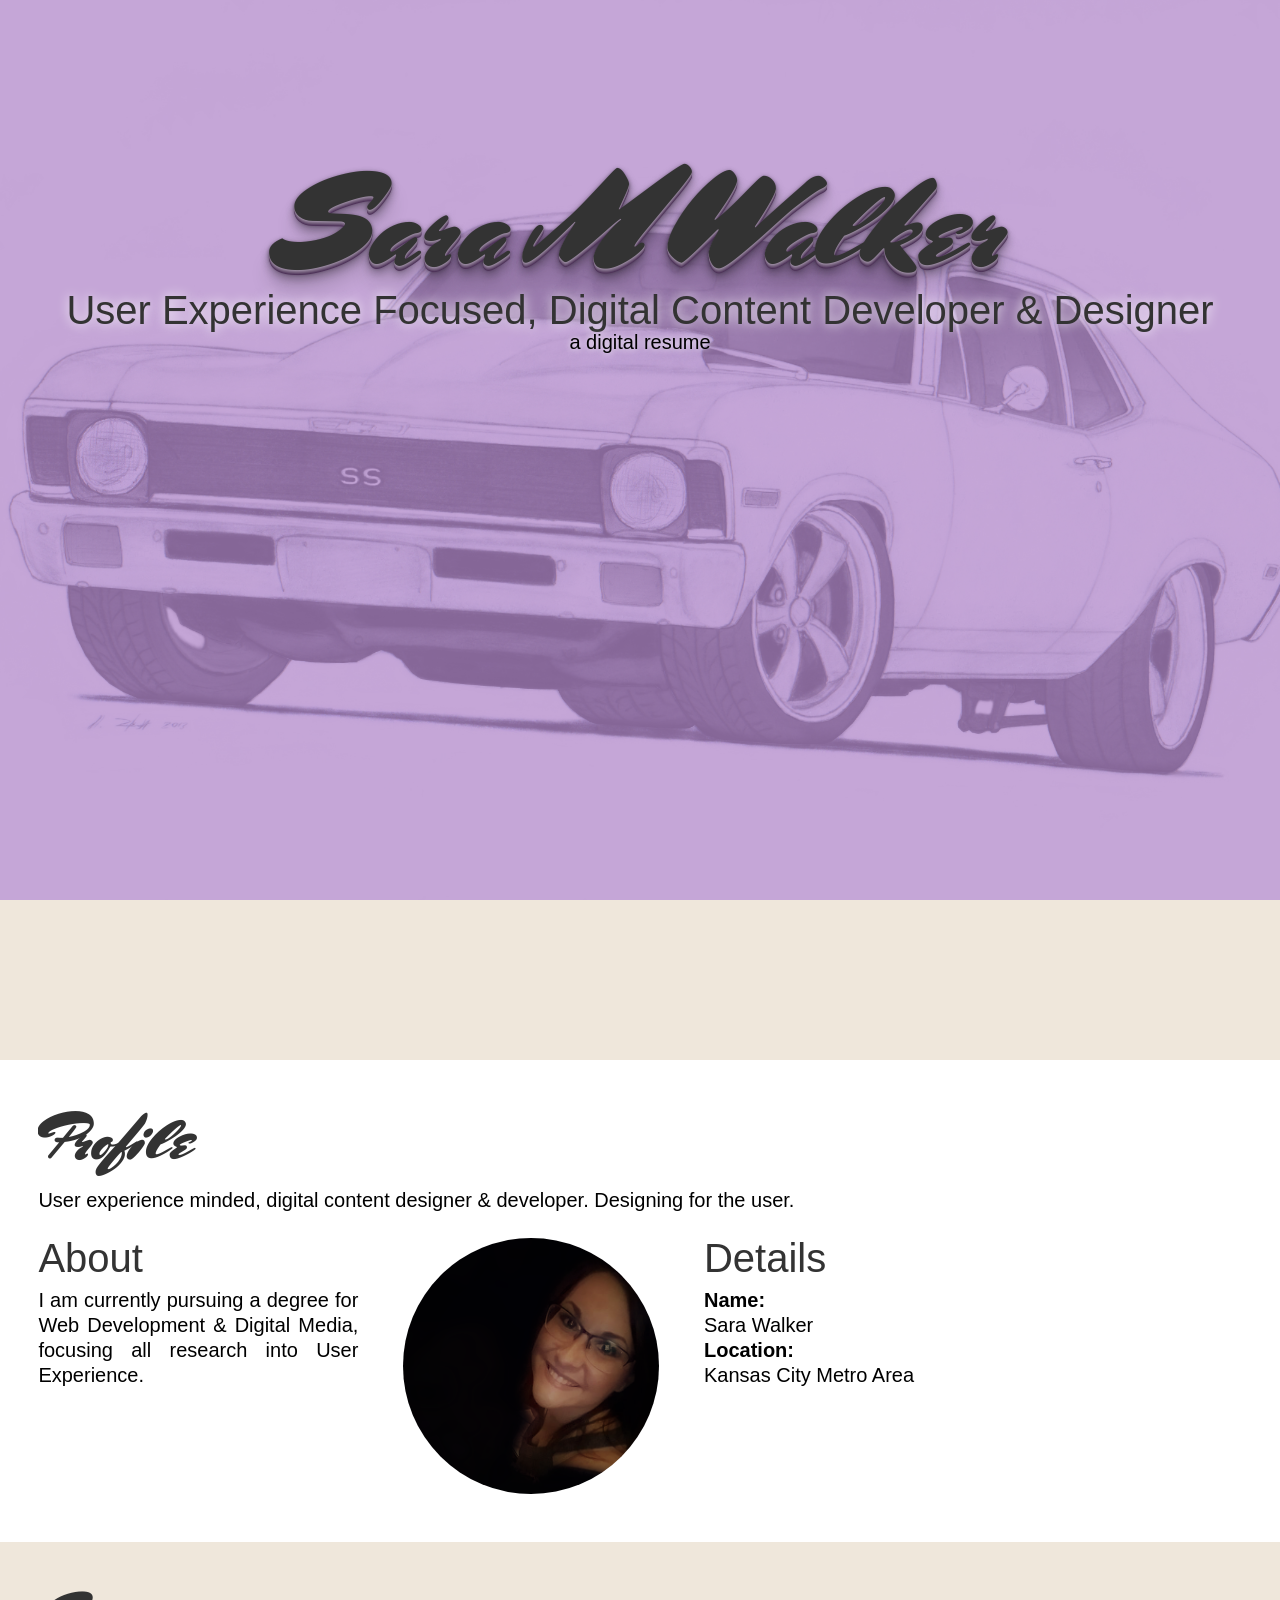
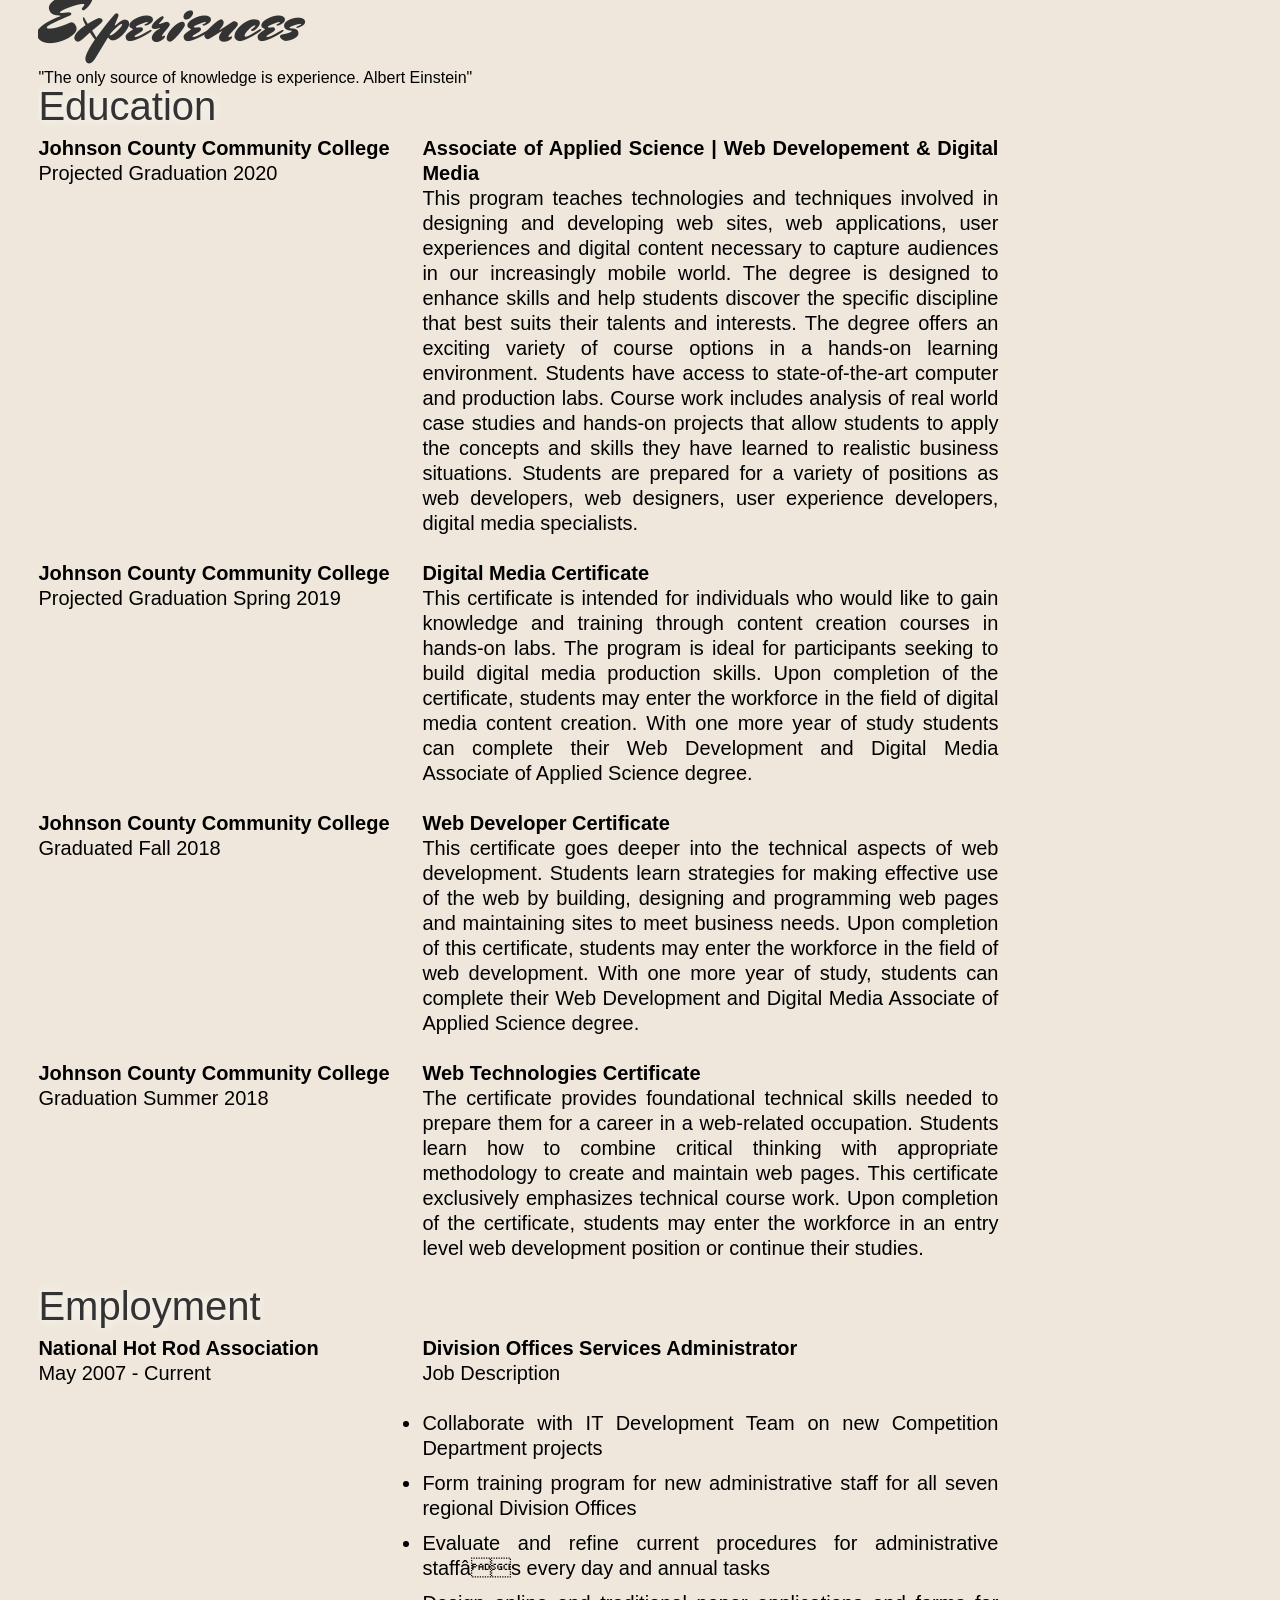
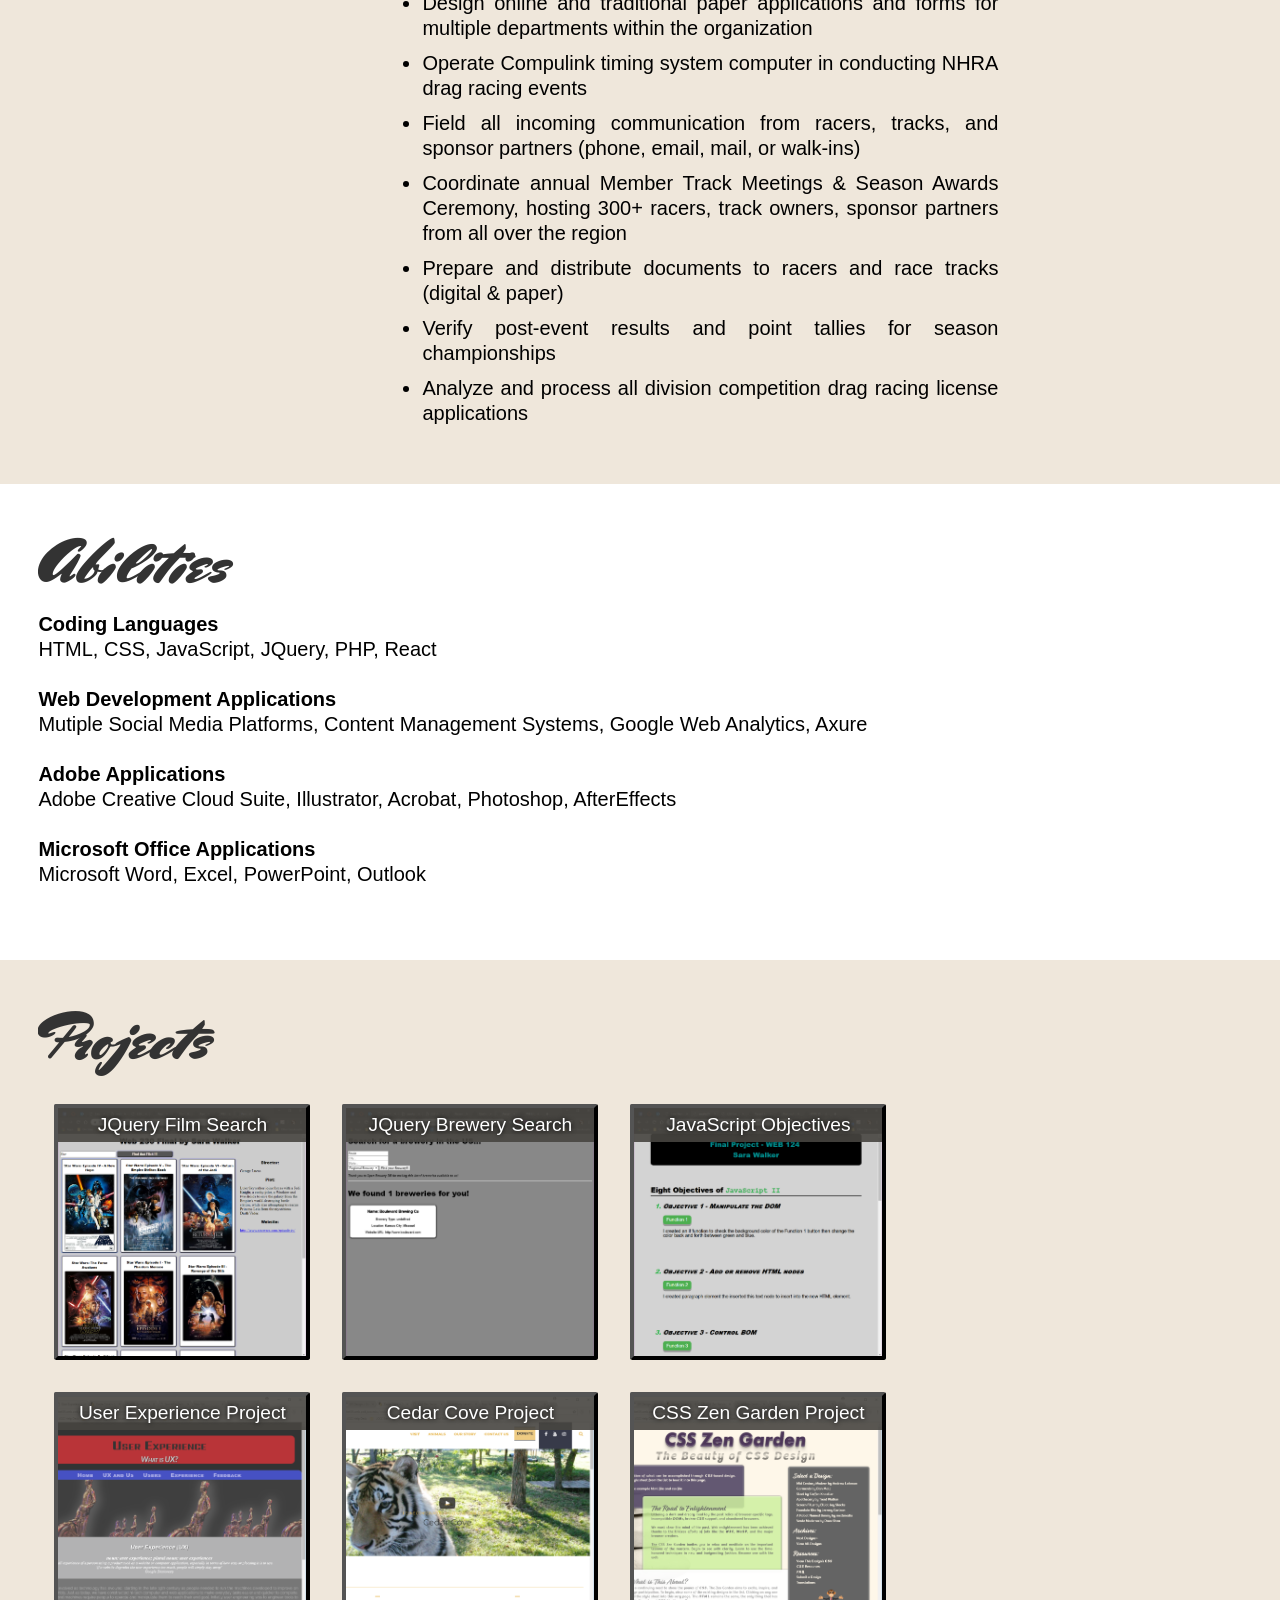
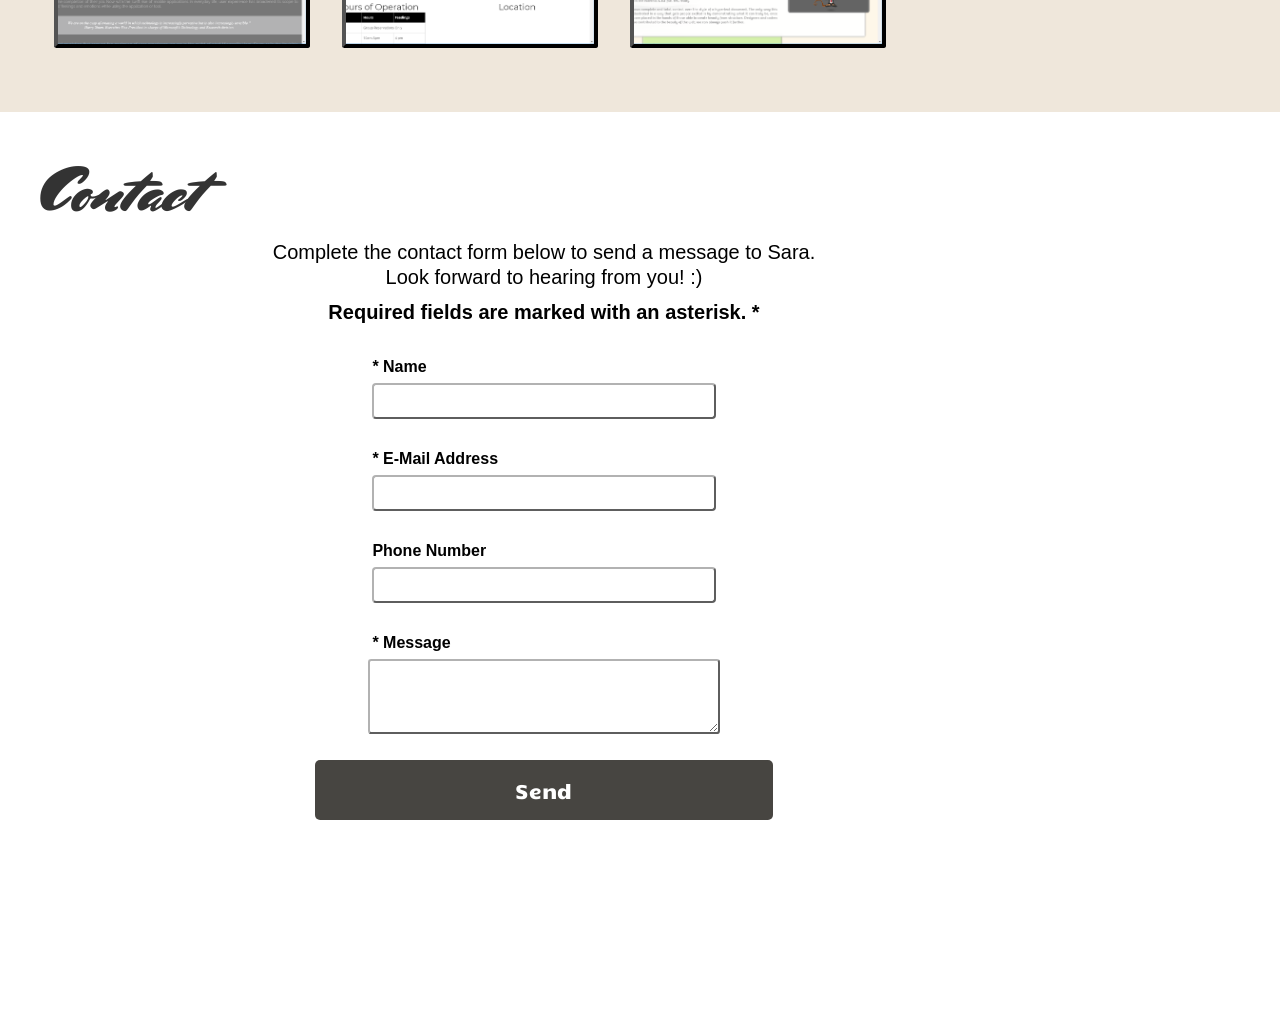
<file: index.html>
<!doctype html>

<html lang='en'>
<head>
	<meta charset="utf-8" />
	<!-- Global site tag (gtag.js) - Google Analytics -->
	<script async src="https://www.googletagmanager.com/gtag/js?id=UA-113386253-3"></script>
	<script>
	  window.dataLayer = window.dataLayer || [];
	  function gtag(){dataLayer.push(arguments);}
	  gtag('js', new Date());

	  gtag('config', 'UA-113386253-3');
	</script>
	<meta name="viewport" content="width=device-width, initial-scale=1.0" />
	<title>Sara Walker | Digital Resume</title>
	<link href="css/styles.css" rel="stylesheet" type="text/css"  />
	<link href="https://www.web.csit.jccc.edu:2083/" rel="canonical" />
	<meta name="author" content="Sara Walker" />
	<meta name="description" content="Digital Resume of Sara Walker" />
	<link rel="icon" type="image/png" sizes="16x16" href="images/favicon-16x16.png">
	<script language="javascript" type="text/javascript">
  </script>
	<link href="https://fonts.googleapis.com/css?family=Candal|Mallanna|Mrs+Sheppards" rel="stylesheet">

	<!--<script src="">
      </script> -->
			<!-- Adds HTML5 element support for earlier versions of IE -->
		<!--[if lt IE 9]>
		<script src="http://html5shim.googlecode.com/svn/trunk/html5.js"></script>
	<![endif]-->
</head>
<body>
	<nav id="sticky-nav">
		<ul class="no-bullet">
			<a href="#profile-wrapper"><li>Profile</li></a>
			<a href="#experiences-wrapper"><li>Experiences</li></a>
			<a href="#abilities-wrapper"><li>Abilities</li></a>
			<a href="#projects-wrapper"><li>Projects</li></a>
			<a href="#contact-wrapper"><li>Contact</li></a>
		</ul>
	</nav>
	<div id="wrapper">
		<div id="landing-wrapper" >
			<div id="landing-content" >
				<div id="landing-title" >
					<h1>Sara M Walker</h1>
					<h3>User Experience Focused, Digital Content Developer & Designer</h3>
					<p>a digital resume</p>
				</div>
			</div>
		</div>  <!--end of landing section wrapper-->
		<div id="profile-wrapper" class="section-wrapper">
			<div id="profile-content" class="section-content">
				<div id="profile-title" class="section-title">
					<h2>Profile</h2>
					<p>User experience minded, digital content designer & developer.  Designing for the user.</p>
				</div>
				<div id="profile-about" class="section-element">
					<h4>About</h4>
					<p>I am currently pursuing a degree for Web Development & Digital Media, focusing all research into User Experience.</p>
				</div>
				<div id="profile-image" class="section-element"></div>
				<div id="profile-details" class="section-element">
					<h4>Details</h4>
					<p><span id="profile-details-name" class="span-bold">Name:</span><br>
						Sara Walker<br>
						<span id="profile-details-location" class="span-bold">Location:</span><br>
						Kansas City Metro Area</p>
				</div>
			</div>
		</div> <!--end of profile section wrapper-->
		<div id="experiences-wrapper" class="section-wrapper">
			<div id="experiences-content" class="section-content">
				<div id="experiences-title" class="section-title">
					<h2>Experiences</h2>
						<blockquote>"The only source of knowledge is experience. Albert Einstein"</blockquote>
				</div>
				<div id="experiences-education" class="section-element">
					<h4>Education</h4>
					<div id="experience-01" class="experience-row">
						<div id="experience-01-period" class="experience-period">
							<p><span id="experience-01-period-bold" class="span-bold">Johnson County Community College</span><br>
								Projected Graduation 2020</p>
						</div>
						<div id="experience-01-details" class="experience-details">
							<p><span id="experience-01-details-bold" class="span-bold">Associate of Applied Science | Web Developement &amp; Digital Media</span><br>
								This program teaches technologies and techniques involved in designing and developing web sites, web applications, user experiences and digital content necessary to capture audiences in our increasingly mobile world. The degree is designed to enhance skills and help students discover the specific discipline that best suits their talents and interests.  The degree offers an exciting variety of course options in a hands-on learning environment. Students have access to state-of-the-art computer and production labs. Course work includes analysis of real world case studies and hands-on projects that allow students to apply the concepts and skills they have learned to realistic business situations. Students are prepared for a variety of positions as web developers, web designers, user experience developers, digital media specialists.</p>
						</div>
					</div>
					<div id="experience-02" class="experience-row">
						<div id="experience-02-period" class="experience-period">
							<p><span id="experience-02-period-bold" class="span-bold">Johnson County Community College</span><br>
								Projected Graduation Spring 2019</p>
						</div>
						<div id="experience-02-details" class="experience-details">
							<p><span id="experience-02-details-bold" class="span-bold">Digital Media Certificate</span><br>
							This certificate is intended for individuals who would like to gain knowledge and training through content creation courses in hands-on labs. The program is ideal for participants seeking to build digital media production skills. Upon completion of the certificate, students may enter the workforce in the field of digital media content creation. With one more year of study students can complete their Web Development and Digital Media Associate of Applied Science degree.</p>
						</div>
					</div>
					<div id="experience-03" class="experience-row">
						<div id="experience-03-period" class="experience-period">
							<p><span id="experience-03-period-bold" class="span-bold">Johnson County Community College</span><br>
								Graduated Fall 2018</p>
						</div>
						<div id="experience-03-details" class="experience-details">
							<p><span id="experience-03-details-bold" class="span-bold">Web Developer Certificate</span><br>
							This certificate goes deeper into the technical aspects of web development. Students learn strategies for making effective use of the web by building, designing and programming web pages and maintaining sites to meet business needs. Upon completion of this certificate, students may enter the workforce in the field of web development. With one more year of study, students can complete their Web Development and Digital Media Associate of Applied Science degree.</p>
						</div>
					</div>
					<div id="experience-04" class="experience-row">
						<div id="experience-04-period" class="experience-period">
							<p><span id="experience-04-period-bold" class="span-bold">Johnson County Community College</span><br>
								Graduation Summer 2018</p>
						</div>
						<div id="experience-04-details" class="experience-details">
							<p><span id="experience-04-details-bold" class="span-bold">Web Technologies Certificate</span><br>
							The certificate provides foundational technical skills needed to prepare them for a career in a web-related occupation.  Students learn how to combine critical thinking with appropriate methodology to create and maintain web pages. This certificate exclusively emphasizes technical course work. Upon completion of the certificate, students may enter the workforce in an entry level web development position or continue their studies.</p>
						</div>
					</div>
                    <h4>Employment</h4>
					<div id="experience-05" class="experience-row">
						<div id="experience-05-period" class="experience-period">
							<p><span id="experience-05-period-bold" class="span-bold">National Hot Rod Association</span><br>
								May 2007 - Current</p>
						</div>
						<div id="experience-05-details" class="experience-details">
							<p><span id="experience-05-details-bold" class="span-bold">Division Offices Services Administrator</span><br>
							Job Description</p>
							<ul id="experience-nhra" class="experience-list">
								<li>Collaborate with IT Development Team on new Competition Department projects</li>
								<li>Form training program for new administrative staff for all seven regional Division Offices</li>
								<li>Evaluate and refine current procedures for administrative staffâs every day and annual tasks</li>
								<li>Design online and traditional paper applications and forms for multiple departments within the organization</li>
								<li>Operate Compulink timing system computer in conducting NHRA drag racing events</li>
								<li>Field all incoming communication from racers, tracks, and sponsor partners (phone, email, mail, or walk-ins)</li>
								<li>Coordinate annual Member Track Meetings & Season Awards Ceremony, hosting 300+ racers, track owners, sponsor partners from all over the region</li>
								<li>Prepare and distribute documents to racers and race tracks (digital & paper)</li>
								<li>Verify post-event results and point tallies for season championships</li>
								<li>Analyze and process all division competition drag racing license applications</li>
							</ul>
						</div>
					</div>
				</div>
			</div>
		</div> <!--end of experiences section wrapper-->

		<div id="abilities-wrapper" class="section-wrapper">
			<div id="abilities-content" class="section-content">
				<div id="abilities-title" class="section-title">
					<h2>Abilities</h2>
				</div>
				<div id="abilities-list" class="section-element">
            <p><span class="span-bold">Coding Languages</span><br>
                HTML, CSS, JavaScript, JQuery, PHP, React</p>
            <p><span class="span-bold">Web Development Applications</span><br>
                Mutiple Social Media Platforms, Content Management Systems, Google Web Analytics, Axure</p>
            <p><span class="span-bold">Adobe Applications</span><br>
                Adobe Creative Cloud Suite, Illustrator, Acrobat, Photoshop, AfterEffects</p>
            <p><span class="span-bold">Microsoft Office Applications</span><br>
                Microsoft Word, Excel, PowerPoint, Outlook</p>
				</div>

				<!---<ul id="abilities-list" class="no-bullet">
						<li><span class="ability-title">Ability1</span><span class="ability-rating">rating graphic</span></li>
						<li><span class="ability-title">Ability2</span><span class="ability-rating">rating graphic</span></li>
						<li><span class="ability-title">3</span><span class="ability-rating">rating graphic</span></li>
						<li><span class="ability-title">Ability</span><span class="ability-rating">rating graphic</span></li>
						<li><span class="ability-title">Ability</span><span class="ability-rating">rating graphic</span></li>
						<li><span class="ability-title">Ability</span><span class="ability-rating">rating graphic</span></li>
						<li><span class="ability-title">Ability</span><span class="ability-rating">rating graphic</span></li>
						<li><span class="ability-title">Ability</span><span class="ability-rating">rating graphic</span></li>
						<li><span class="ability-title">Ability</span><span class="ability-rating">rating graphic</span></li>
						<li><span class="ability-title">Ability</span><span class="ability-rating">rating graphic</span></li>
						<li><span class="ability-title">Ability</span><span class="ability-rating">rating graphic</span></li>
						<li><span class="ability-title">Ability</span><span class="ability-rating">rating graphic</span></li>
						<li><span class="ability-title">Ability</span><span class="ability-rating">rating graphic</span></li>
					</ul>--->
			</div>
		</div> <!--end of abilities section wrapper-->
		<div id="projects-wrapper" class="section-wrapper">
			<div id="projects-content" class="section-content">
				<div id="projects-title" class="section-title">
					<h2>Projects</h2>
				</div>
					<a href="https://xl9747x9ww.codesandbox.io/" target="blank">
							<div id="projects-project4" class="section-row">
									<h3>JQuery Film Search</h3>
							</div>
					</a>
					<a href="https://8xv13nj9wj.codesandbox.io/" target="blank">
							<div id="projects-project5" class="section-row">
									<h3>JQuery Brewery Search</h3>
							</div>
					</a>
					<a href="http://swalke59.web.csit.jccc.edu/web124/proj-Final/" target="blank">
						<div id="projects-project6" class="section-row">
						  <h3>JavaScript Objectives</h3>
						</div>
					</a>
					<a href="http://swalke59.web.csit.jccc.edu/web120/resumeproject/index.html" target="blank">
						<div id="projects-project1" class="section-row">
						  <h3>User Experience Project</h3>
						</div>
					</a>
					<a href="http://swalke59.web.csit.jccc.edu/cedarcove" target="blank">
						<div id="projects-project2" class="section-row">
						  <h3>Cedar Cove Project</h3>
						</div>
					</a>
					<a href="http://swalke59.web.csit.jccc.edu/web122/Week_14" target="blank">
						<div id="projects-project3" class="section-row">
						  <h3>CSS Zen Garden Project</h3>
						</div>
					</a>
		</div>
	</div> <!--end of projects section wrapper-->

		<div id="contact-wrapper" class="section-wrapper">
			<div id="contact-content" class="section-content">
				<div id="contact-title" class="section-row">
					<h2>Contact</h2>
				</div>
				<div id="contact-form" class="section-row">
                    <p>Complete the contact form below to send a message to Sara.<br>
                    Look forward to hearing from you! :)</p>
                    <p><span class="span-bold">Required fields are marked with an asterisk. *</span></p>
                    <form id="formmain" method="post" action="htdocs/contactsaramwalker.php" encrypt="text/html" autocomplete="on">
                        <label for="fname">* Name</label>
                        <input type="text" name="fname" id="fname" required="required">
                        <label for="email">* E-Mail Address</label>
                        <input type="email" name="email" id="email" size="35" required="required">
                        <label for="phone">Phone Number</label>
                        <input type="tel" name="phone" id="phone" size="35" maxlength="12">
                        <label for="message">* Message</label>
                        <textarea name="message" id="message" rows="2" cols="30" required="required"></textarea>
                        <input type="submit" value="Send">
                    </form>
 				</div>
				<div id="contact-icons" class="section-row">

				</div>
		</div> <!--end of contact section wrapper-->
	</div> <!--end of page wrapper-->

</body>
</html>
</file>
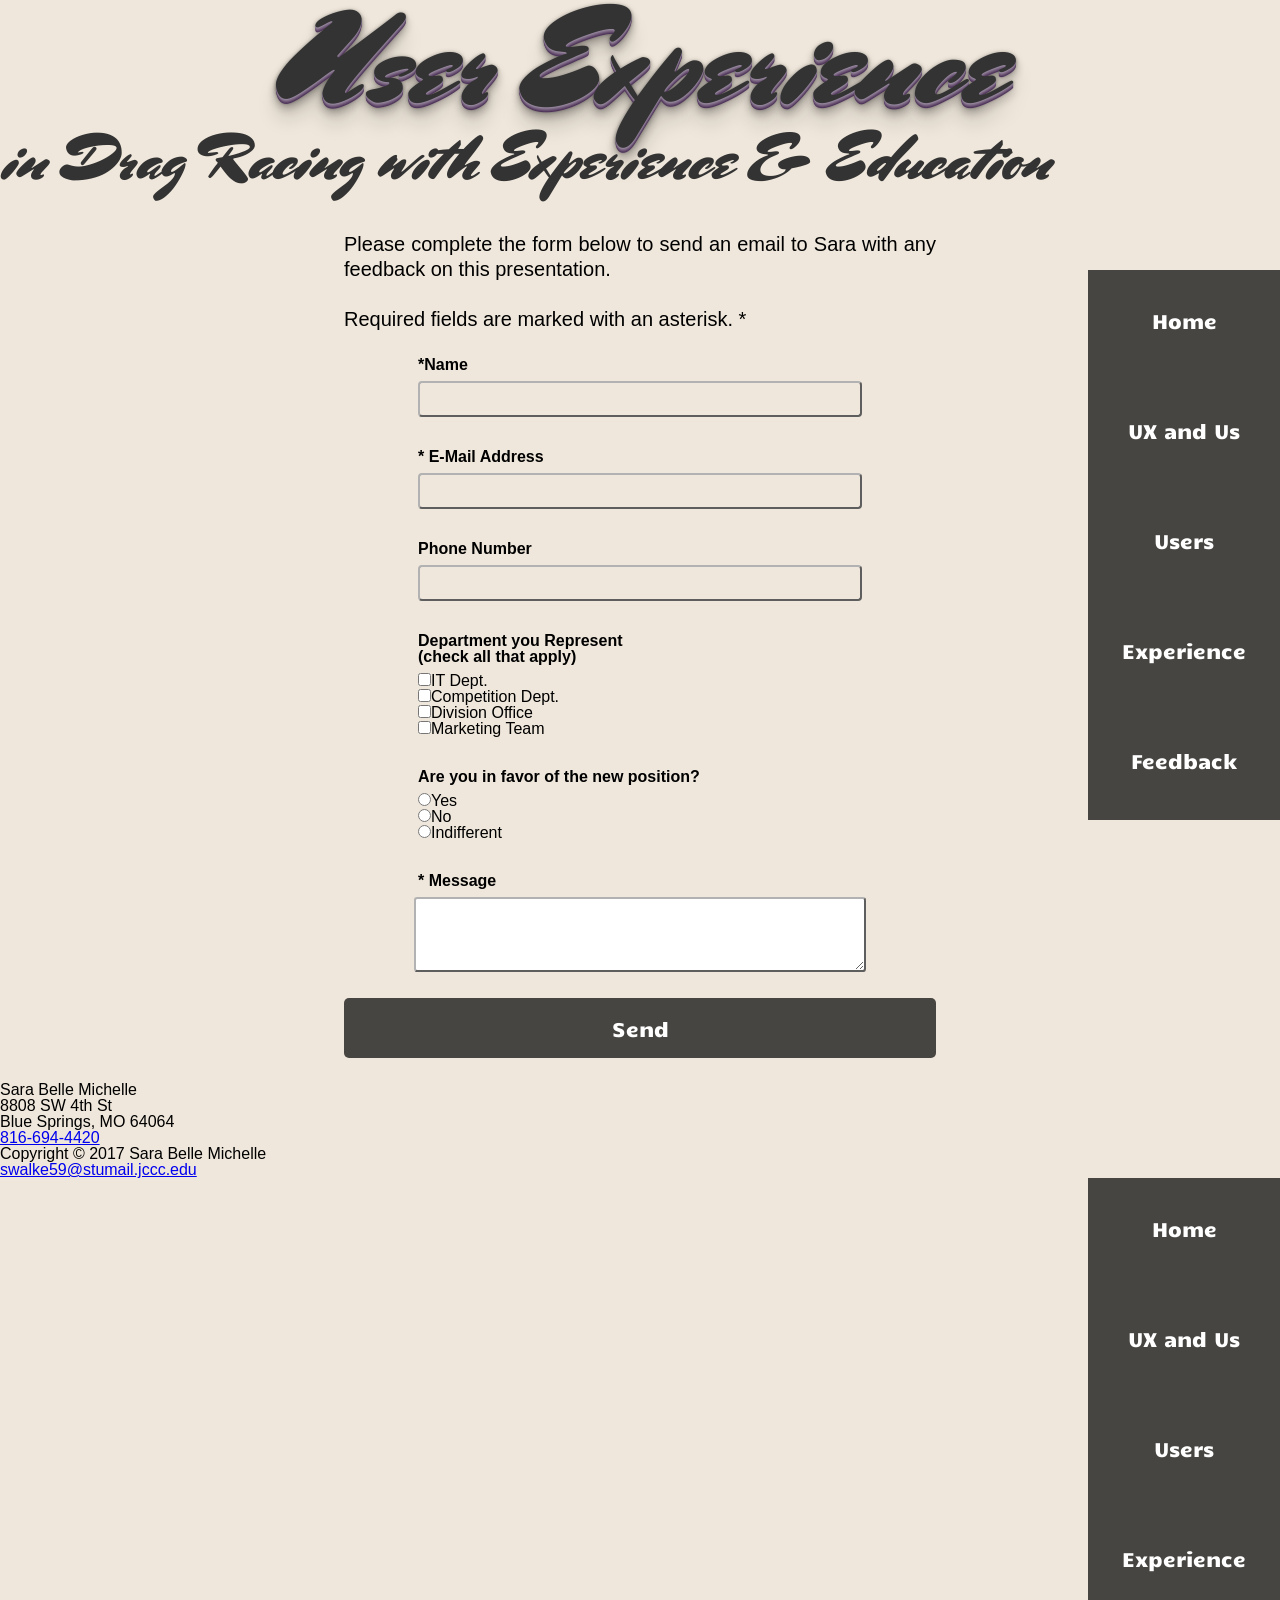
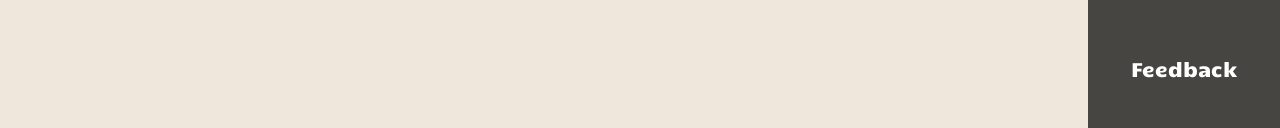
<file: htdocs/contactme.html>
<!doctype html>

<html lang='en'>
	<head>
		<!-- Global site tag (gtag.js) - Google Analytics -->

		<meta charset="utf-8" />
		<meta name="viewport" content="width=device-width, initial-scale=1.0" />
		<title>User Experience (UX) Meets the World of Drag Racing</title>
		<link href="../css/styles.css" rel="stylesheet" type="text/css"  />
		<link href="https://www.web.csit.jccc.edu:2083/" rel="canonical" />
		<meta name="author" content="Sara Walker" />
		<meta name="description" content="User Experience (UX) Design and how it it can asssit our customers in drag racing." />
		<script language="javascript" type="text/javascript">
        </script>
		<!-- <script src="">
        </script> -->
				<!-- Adds HTML5 element support for earlier versions of IE -->
			<!--[if lt IE 9]>
			<script src="http://html5shim.googlecode.com/svn/trunk/html5.js"></script>
		<![endif]-->
        <style>@import url('https://fonts.googleapis.com/css?family=Lato:300i,700i|Raleway|Sarpanch:700,800');</style>
        <link rel="shortcut icon" href="../images/favicon.ico" type="image/x-icon">
        <link rel="icon" href="/favicon.ico" type="image/x-icon">
    </head>
	<body>
       <header>
           <h1>User Experience</h1>
           <h2>in Drag Racing with Experience &amp; Education</h2>
        </header>

        <div id="wrapper">
            <nav id="topnav">
                <ul>
                    <li><a href="../index.html">Home</a></li>
                    <li><a href="how.html">UX and Us</a></li>
                    <li><a href="gallery.html">Users</a></li>
                    <li><a href="sara.html">Experience</a></li>
                    <li><a href="contactme.html">Feedback</a></li>
                </ul>
            </nav>
            <main>
                <form id="formmain" method="post" action="contactMe.php" encrypt="text/html" autocomplete="on">
                    <p>Please complete the form below to send an email to Sara with any feedback on this presentation.</p>
                    <p>Required fields are marked with an asterisk. *</p>
                    <label for="fname">*Name</label>
                    <input type="text" name="fname" id="fname" required="required">
                    <label for="email">* E-Mail Address</label>
                    <input type="email" name="email" id="email" size="35" required="required">
                    <label for="phone">Phone Number</label>
                    <input type="tel" name="phone" id="phone" size="35" maxlength="12">
                    <label for="dept">Department you Represent<br><span id="form-note">(check all that apply)</span></label>
                    <div class="form-container">
                    <input type="checkbox" name="dept" value="it">IT Dept.<br>
                    <input type="checkbox" name="dept" value="comp">Competition Dept.<br>
                    <input type="checkbox" name="dept" value="div">Division Office<br>
                    <input type="checkbox" name="dept" value="div">Marketing Team
                    </div>
                    <label for="vote">Are you in favor of the new position?</label>
                    <div class="form-container">
                    <input type="radio" name="vote" value="yes">Yes<br>
                    <input type="radio" name="vote" value="no">No<br>
                    <input type="radio" name="vote" value="na">Indifferent
                    </div>
                    <label for="message">* Message</label>
                    <textarea name="message" id="message" rows="2" cols="30" required="required"></textarea>
                    <input type="submit" value="Send"
										"gtag('event', 'click', 'contact')">
										<!--onClick="ga('send','event','contact','click','label','0','beacon')"
										GATC Event Details:  Category-'contact' Action-'click' Label-n/a Value-n/a-->
                </form>
            <div id="contact">
                <span class="contact">Sara Belle Michelle</span><br>
                8808 SW 4th St<br>
                Blue Springs, MO 64064<br>
                <a id="mobile" href="tel:8166944420">816-694-4420</a>
            </div>
        </main>

        <footer>
            Copyright &copy; 2017 Sara Belle Michelle<br>
            <a href="mailto:sara@walker.com">swalke59@stumail.jccc.edu</a>
        </footer>
        <nav id="bottomnav">
            <ul>
                <li><a href="../index.html">Home</a></li>
                <li><a href="how.html">UX and Us</a></li>
                <li><a href="gallery.html">Users</a></li>
                <li><a href="sara.html">Experience</a></li>
                <li><a href="contactme.html">Feedback</a></li>
            </ul>
        </nav>
        </div> <!-- Close WRapper -->
	</body>
</html>
</file>
<file: css/styles.css>
@charset utf-8;
/* CSS Document */

@import url('https://fonts.googleapis.com/css?family=Candal|Mallanna|Mrs+Sheppards');

/* ***  GENERAL MAIN + HEADINGS + PARAGRAPHS FOOTER ETC  *** */
html, body, div, span, applet, object, iframe, h1, h2, h3, h4, h5, h6, p, blockquote, pre, a, abbr, acronym, address, big, cite, code, del, dfn, em, font, img, ins, kbd, q, s, samp, small, strike, strong, sub, tt, var, dl, dt, dd, ol, ul, li, fieldset, form, label, input, legend, button, table, caption, tbody, tfoot, thead, tr, th, td, hr
{
	margin: 0;
	border-style: none;
	-moz-box-sizing: border-box;
	-webkit-box-sizing: border-box;
	box-sizing: border-box;
	border-collapse: collapse;
	padding: 0;
	font-size: 100%;
	line-height: 1;
	outline: 0;
	text-align: left;
	text-indent: 0;
	vertical-align: baseline;
	background: none;
	overflow: visible;
}

body{
	background-color: rgba(239,231,219,1);
	background-repeat: repeat-y;
	font-family: sans-serif;
}

div.section-content{
	margin-left:3vw;
	margin-right:18vw;
	padding-top:3em;
	padding-bottom:3em;
	overflow: auto;
}

div.section-title{
	width:100%;
}

/*  ***  TEXT FORMATTING  ***  */
h1{
	font-family: 'Mrs Sheppards', cursive;
	font-size: 8em;
	font-weight: 400;
	font-stretch: semi-expanded;
	color: #333;
	text-shadow: 	0 1px 0 #95859c,
								0 2px 0 #83708b,
								0 3px 0 #725c7a,
								0 4px 0 #60486a,
								0 5px 0 #4f345a,
								0 6px 1px rgba(79, 52, 90,.1),
								0 0 5px rgba(0,0,0,.1),
								0 1px 3px rgba(0,0,0,.3),
								0 3px 5px rgba(0,0,0,.2),
								0 5px 10px rgba(0,0,0,.25),
								0 10px 10px rgba(0,0,0,.2),
								0 20px 20px rgba(0,0,0,.15);
								text-align: center;
}

h2{
	font-family: 'Mrs Sheppards', cursive;
	font-size: 4em;
	font-weight: normal;
	color: #333;
	line-height: 1em;
	margin-bottom: .25em;
}

h3{
	font-family: Mallana, sans-serif;
	font-size: 2.5em;
	font-weight: 300;
	color: #333;
}

h4{
	font-family: Mallana, sans-serif;
	font-size: 2.5em;
	font-weight: 300;
	color: #333;
	text-shadow: 0 0 .3em rgba(255,255,255,1);
	margin-bottom: .25em;
}
p{
	font-size: 1.25em;
	font-family: Mallana, sans-serif;
	text-align: justify;
	line-height: 1.25;
	margin-bottom: 1.25em;
}

ul li{
	font-size: 1.25em;
	font-family: Mallana, sans-serif;
	line-height: 1.25em;
	margin-bottom: .5em;
	text-align: justify;
}
blockquote{

}

.span-bold{
	font-weight: bold;
}

/* ***  STICKY NAV  *** */

nav{
	float:right;
	width:15vw;
	text-align: center;
	background-color: rgba(71,69,65);
	background-color:rgba(71,69,65,1);
	color: #fff;
	position: sticky;
	top:30vh;
	right:0;
}

nav ul{
	list-style: none;
	margin: 0;
	padding:0;
}

nav ul:after {
	clear: both;
	content: '';
	display: block;
}

nav ul li{
	line-height: 5em;
	text-align: center;
	font-family: Candal, sans-serif;
	font-size: 1.25em;
	color:#fff;

}
nav a{
	text-decoration: none;
	color: #fff;
}

nav ul li a:visited{
	color:#fff;
}

nav ul li:hover, nav ul li a:hover {
	color: rgba(71,69,65,1) !important;
	font-weight:550;
	text-shadow: 0 0 .3em rgba(255,255,255,1);
	background-color: rgba(136,202,178);
	background-color:rgba(136,202,178,1);
}

/* ***  LANDING *** */
#landing-wrapper{
	position: relative;
	height: 100vh ;
	width:100vw ;
	top:0 ;
	left:0 ;
	margin:0 ;
	padding:0 ;
	background-image: url("../images/1972_chevrolet_nova_ss_pro_touring_drawing_by_vertualissimo-d6tcvoj.jpg");
	background-size: cover;
	background-repeat: no-repeat;
	background-position: center;

}
#landing-content{
	height: 100vh ;
	width:100vw ;
	top:0 ;
	margin:0 ;
	padding:0 ;
	background-color: rgba(178,136,202,.75);
	position: relative;
}

#landing-title{
	position: absolute;
	top:18vh;
	width: 100%;
	margin-left: auto;
	margin-right: auto;
}

#landing-title>h3, #landing-title>p{
	text-align: center;
	text-shadow: 0 0 .3em rgba(255,255,255,1);
}

/* ***  PROFILE  *** */
#profile-wrapper{
	margin-top:10em;
	background-color: rgb(255,255,255);
}

#profile-about, #profile-image, #profile-details{
	float: left;
	width: 25vw;
}

#profile-image{
	background-image: url(../images/sara_profile-02.png);
	background-size: cover;
	background-repeat: no-repeat;
	background-position: right;
	border-radius: 15em;
	width:20vw;
	height:20vw;
	margin-left: 3.5vw;
	margin-right:3.5vw;

}




/*  ***   EXPERIENCES   ***  */
.experience-period{
    width:30vw;
    float:left
}
.experience-period p{
    text-align: left;
}

.experience-details, .experience-list{
    width:45vw;
    float:left;
}

 {
	text-align: left !important;
}

/*  ***   ABILITIES   ***  */
#abilities-wrapper{
    background-color:#fff;
}


/*  ***   PROJECTS   ***  */
#projects-wrapper .section-row{
    float: left;
    width: 20vw;
    margin: 1em;
}
#projects-wrapper a{
    text-decoration: none;
    color:#fff;
}
#projects-wrapper h3{
    text-decoration: none;
    color: #fff;
    font-size: 1.2em;
    text-shadow: 0 0 .25em #000;
    text-align: center;
    margin-top: vw;
    background-color: rgba(71,69,65,.9);
    line-height: 1.75em;
}
#projects-project1{
	background-image: url(../images/Project_01.PNG);
	background-size: cover;
	background-repeat: no-repeat;
	background-position: right;
	width:20vw;
	height:20vw;
    border: outset .25em #000;
    border-radius: .15em;

}

#projects-project2{
	background-image: url(../images/Project_02.PNG);
	background-size: cover;
	background-repeat: no-repeat;
	background-position: right;
	width:20vw;
	height:20vw;
    border: outset .25em #000;
    border-radius: .15em;
}

#projects-project3{
	background-image: url(../images/Project_03.PNG);
	background-size: cover;
	background-repeat: no-repeat;
	background-position: right;
	width:20vw;
	height:20vw;
    border: outset .25em #000;
    border-radius: .15em;
}

#projects-project4{
	background-image: url(../images/Project_04.PNG);
	background-size: cover;
	background-repeat: no-repeat;
	background-position: right;
	width:20vw;
	height:20vw;
    border: outset .25em #000;
    border-radius: .15em;
}

#projects-project5{
	background-image: url(../images/Project_05.PNG);
	background-size: cover;
	background-repeat: no-repeat;
	background-position: right;
	width:20vw;
	height:20vw;
    border: outset .25em #000;
    border-radius: .15em;
}

#projects-project6{
	background-image: url(../images/Project_06.PNG);
	background-size: cover;
	background-repeat: no-repeat;
	background-position: right;
	width:20vw;
	height:20vw;
    border: outset .25em #000;
    border-radius: .15em;
}


/*  ***   CONTACT FORM   ***  */
#contact-wrapper{
    background-color:#fff;
    height:100vh;
}
#contact-wrapper p{
    text-align: center;
    margin-bottom: .5em
}
#formmain{
    width: 50%;
    margin-left: auto;
    margin-right:auto;
    padding:1.5em;
    display: block;
}

label{
    float:none;
    display:block;
    text-align: left;
    width: 75%;
    margin-left:auto;
    margin-right:auto;
    padding-bottom:.5em;
    font-weight: bold;

}
.form-container{
    margin-bottom:2em;
    width:75%;
    margin-left:auto;
    margin-right:auto;
}

input[type="text"], input[type="tel"], input[type="email"], textarea {
    display:block;
    margin-bottom:2em;
    width:75%;
    margin-left:auto;
    margin-right:auto;
    font-family: sans-serif;
    color:black;
    border-radius:.25em;
    border:2px outset #b2b2b2;
}

input[type="text"], input[type="tel"], input[type="email"]{
    line-height:2em
}

textarea{
    height:5em;
}

input[type="submit"]{
    width:100%;
    background-color: rgba(71,69,65,1);
    line-height: 3em;
    text-align: center;
    font-family: Candal, sans-serif;
    font-size: 1.25em;color:#fff;
    cursor:pointer;
    border-radius:.25em;
}

input[type="submit"]:hover{
    color: rgba(71,69,65,1) !important;
    font-weight: 550;
    text-shadow: 0 0 0.3em rgba(255,255,255,1);
    background-color: rgba(136,202,178);
    background-color: rgba(136,202,178,1);
}



/* ***  MEDIA QUIERIES  *** */
@media only screen and (max-width:950px){
	body, div{
		width: 100%;
	}
	div.section-wrapper{
		width:100vw;
		height:inherit !important;
		margin:0;
		padding:0;
		display: block;
		float: none;
	}
	nav{
		width:100vw;
		position:sticky;
		top:0;
		z-index: 1;
		float:none;
	}
	nav a li{
		line-height: 1.75em;
		font-size: 1em;
	}
	p {font-size:1em;	}

	#landing-wrapper{
		height:auto;
		top:10.5em;
		position: absolute;
		z-index: 0;
	}
	#landing-content{
		height: auto;
	}
	#landing-title{
		top: 0;
		padding: 1.5em 0;
		position: relative;
	}
	#landing-title	h1{
		font-size: 3.25em;
	}
	#landing-title	h3{
		font-size: 1.1em;
	}
	#landing-title p{
			font-size: .75em;
	}
	div.section-element, div.section-content, div.experience-period, div.experience-details, ul.experience-list, #projects-content .section-row, #formmain {
		width:80vw !important;
		margin:0;
		margin-left: auto;
		margin-right: auto;
		float:none;
	}
	.section-title h2{ font-size: 2.25em;}
	h4{font-size: 1.25em;
			margin-top: .5em;
			font-weight: bold;
			font-style: italic;
			margin-left: auto;
		}
		#profile-image{display:none;}
		#projects-content .section-row{
			height:80vw;
			margin-bottom:1em
		}
		#experience-05-details-bold{
			font-size: .99em;
		}
	}



/* ***  TABLETS  *** */
/*
@media only screen and (max-width:81em){
	body, div{
		width:100%;
		margin:0;
	}
}



/* ***  MOBILE  *** */
/*
@media only screen and (max-width:55em){
    body{
        font-size:90%;
    }
    nav{
        padding:0;
        margin:0;
        font-size:.9em;
    }
    nav ul li{
        display:block;
        margin:0;
        padding:.15em 0 .15em 0;;
        border-bottom: 1.25px solid #b2b2b2;
				top:0;

    }
    nav li a{
        display: block;
        padding:0 0;
    }

    }

}
*/
</file>
